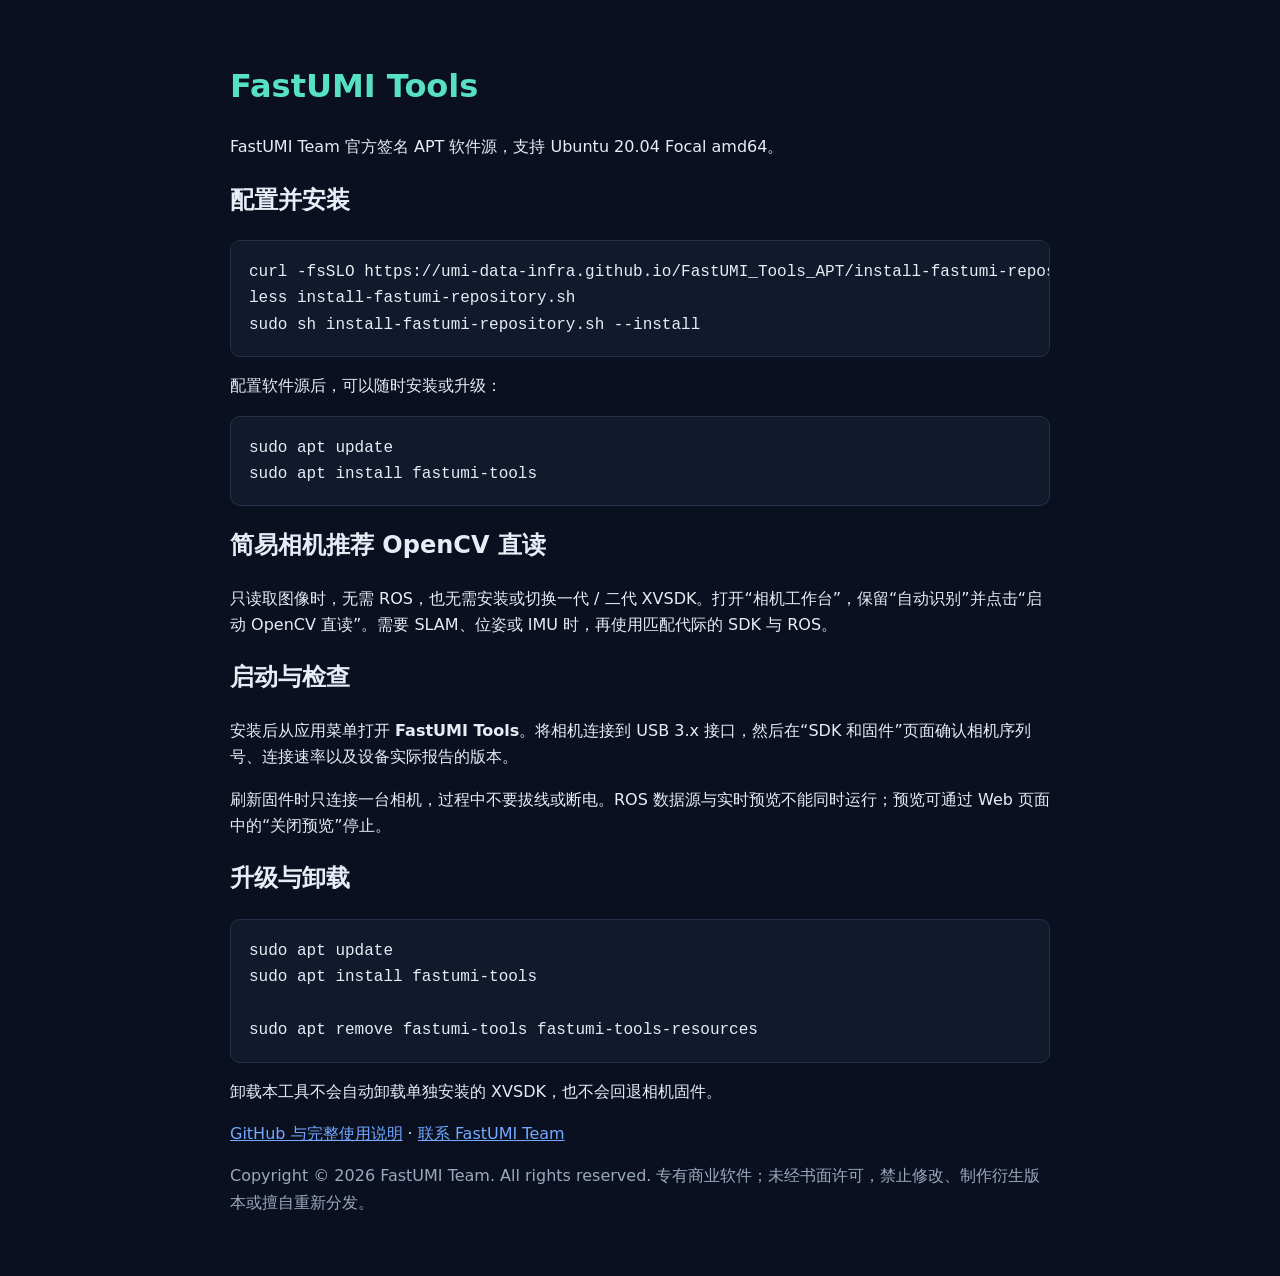
<file: packaging/apt/index.html>
<!doctype html>
<html lang="zh-CN">
<head>
  <meta charset="utf-8">
  <meta name="viewport" content="width=device-width,initial-scale=1">
  <title>FastUMI APT Repository</title>
  <style>
    body{max-width:820px;margin:60px auto;padding:0 24px;background:#0b1020;color:#e7ecf5;font:16px/1.65 system-ui,sans-serif}
    h1{color:#56e0c5}code,pre{font-family:ui-monospace,monospace}pre{overflow:auto;padding:18px;border:1px solid #26324b;border-radius:10px;background:#11192c}a{color:#73a9ff}.muted{color:#9aa8bf}
  </style>
</head>
<body>
  <h1>FastUMI Tools</h1>
  <p>FastUMI Team 官方签名 APT 软件源，支持 Ubuntu 20.04 Focal amd64。</p>
  <h2>配置并安装</h2>
  <pre>curl -fsSLO https://umi-data-infra.github.io/FastUMI_Tools_APT/install-fastumi-repository.sh
less install-fastumi-repository.sh
sudo sh install-fastumi-repository.sh --install</pre>
  <p>配置软件源后，可以随时安装或升级：</p>
  <pre>sudo apt update
sudo apt install fastumi-tools</pre>
  <h2>简易相机推荐 OpenCV 直读</h2>
  <p>只读取图像时，无需 ROS，也无需安装或切换一代 / 二代 XVSDK。打开“相机工作台”，保留“自动识别”并点击“启动 OpenCV 直读”。需要 SLAM、位姿或 IMU 时，再使用匹配代际的 SDK 与 ROS。</p>
  <h2>启动与检查</h2>
  <p>安装后从应用菜单打开 <strong>FastUMI Tools</strong>。将相机连接到 USB 3.x 接口，然后在“SDK 和固件”页面确认相机序列号、连接速率以及设备实际报告的版本。</p>
  <p>刷新固件时只连接一台相机，过程中不要拔线或断电。ROS 数据源与实时预览不能同时运行；预览可通过 Web 页面中的“关闭预览”停止。</p>
  <h2>升级与卸载</h2>
  <pre>sudo apt update
sudo apt install fastumi-tools

sudo apt remove fastumi-tools fastumi-tools-resources</pre>
  <p>卸载本工具不会自动卸载单独安装的 XVSDK，也不会回退相机固件。</p>
  <p><a href="https://github.com/UMI-Data-Infra/FastUMI_Tools_APT">GitHub 与完整使用说明</a> · <a href="mailto:yding25@binghamton.edu">联系 FastUMI Team</a></p>
  <p class="muted">Copyright © 2026 FastUMI Team. All rights reserved. 专有商业软件；未经书面许可，禁止修改、制作衍生版本或擅自重新分发。</p>
</body>
</html>
</file>
